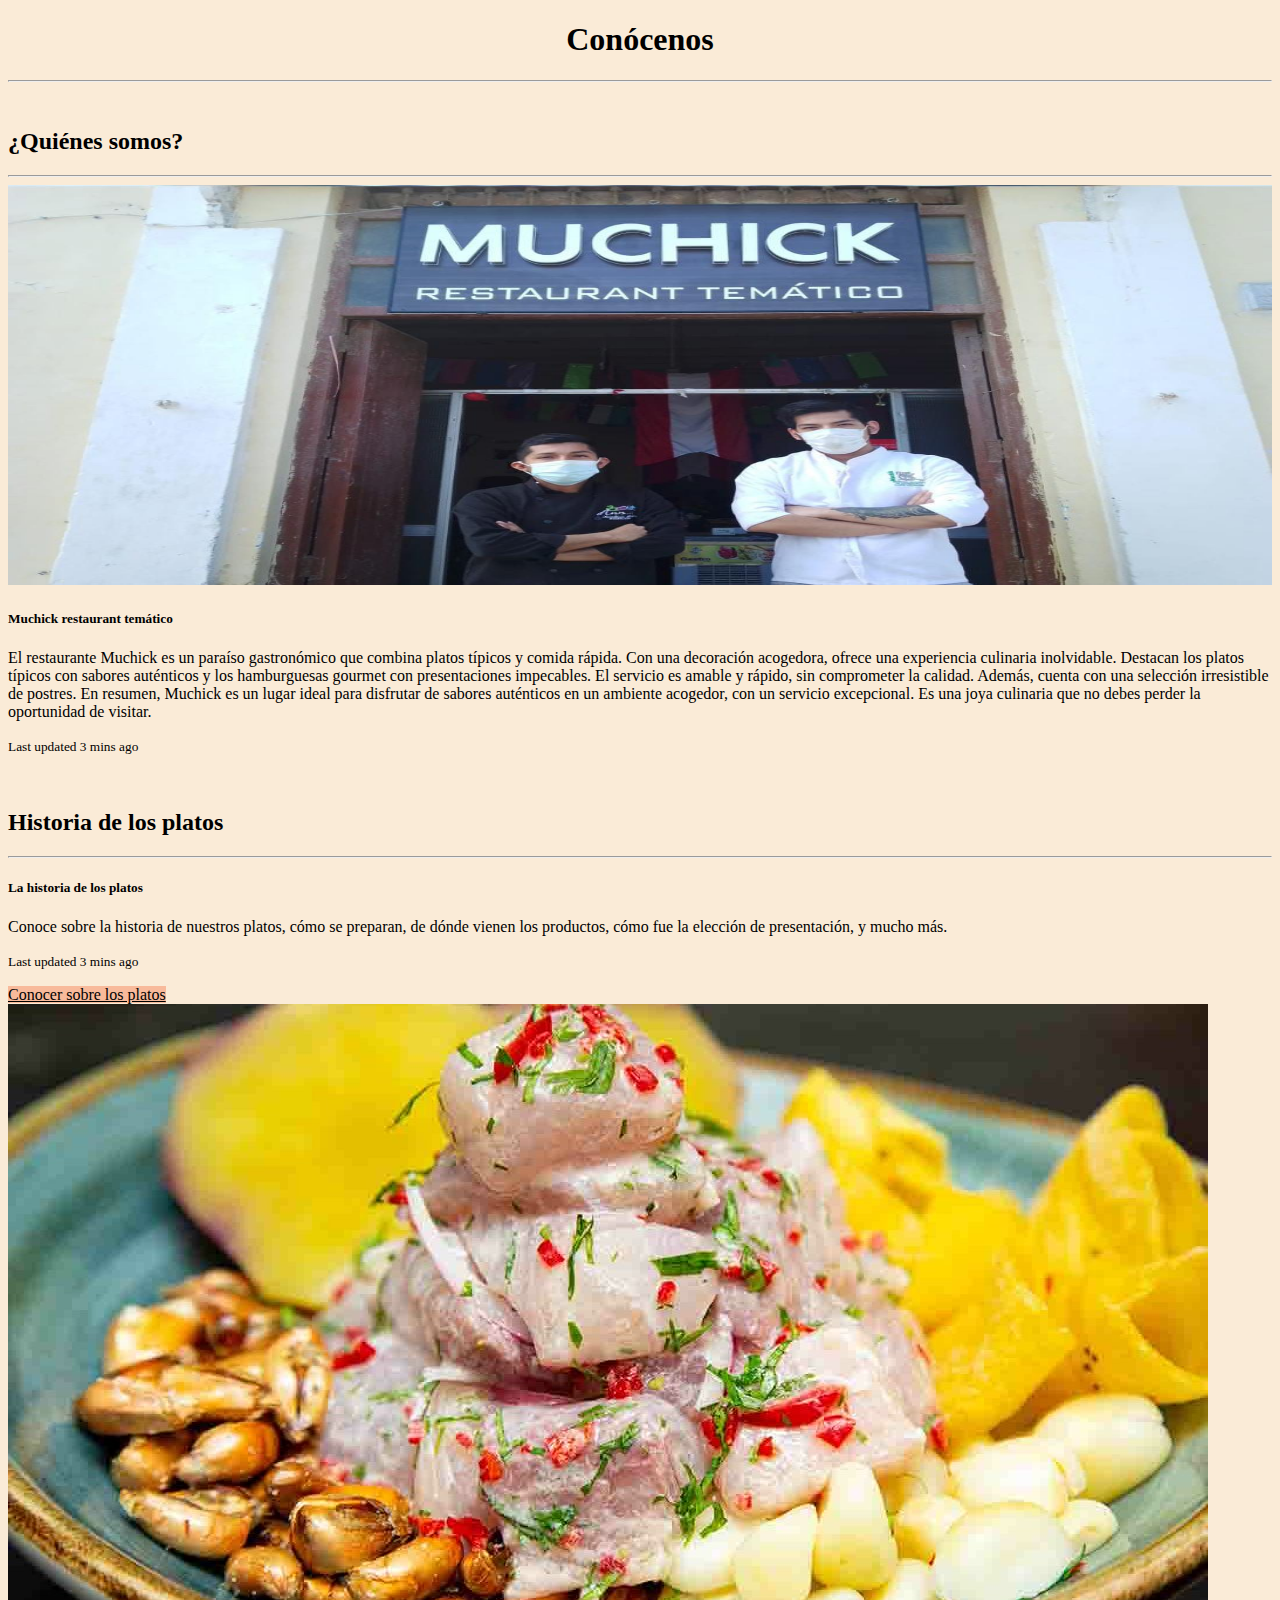
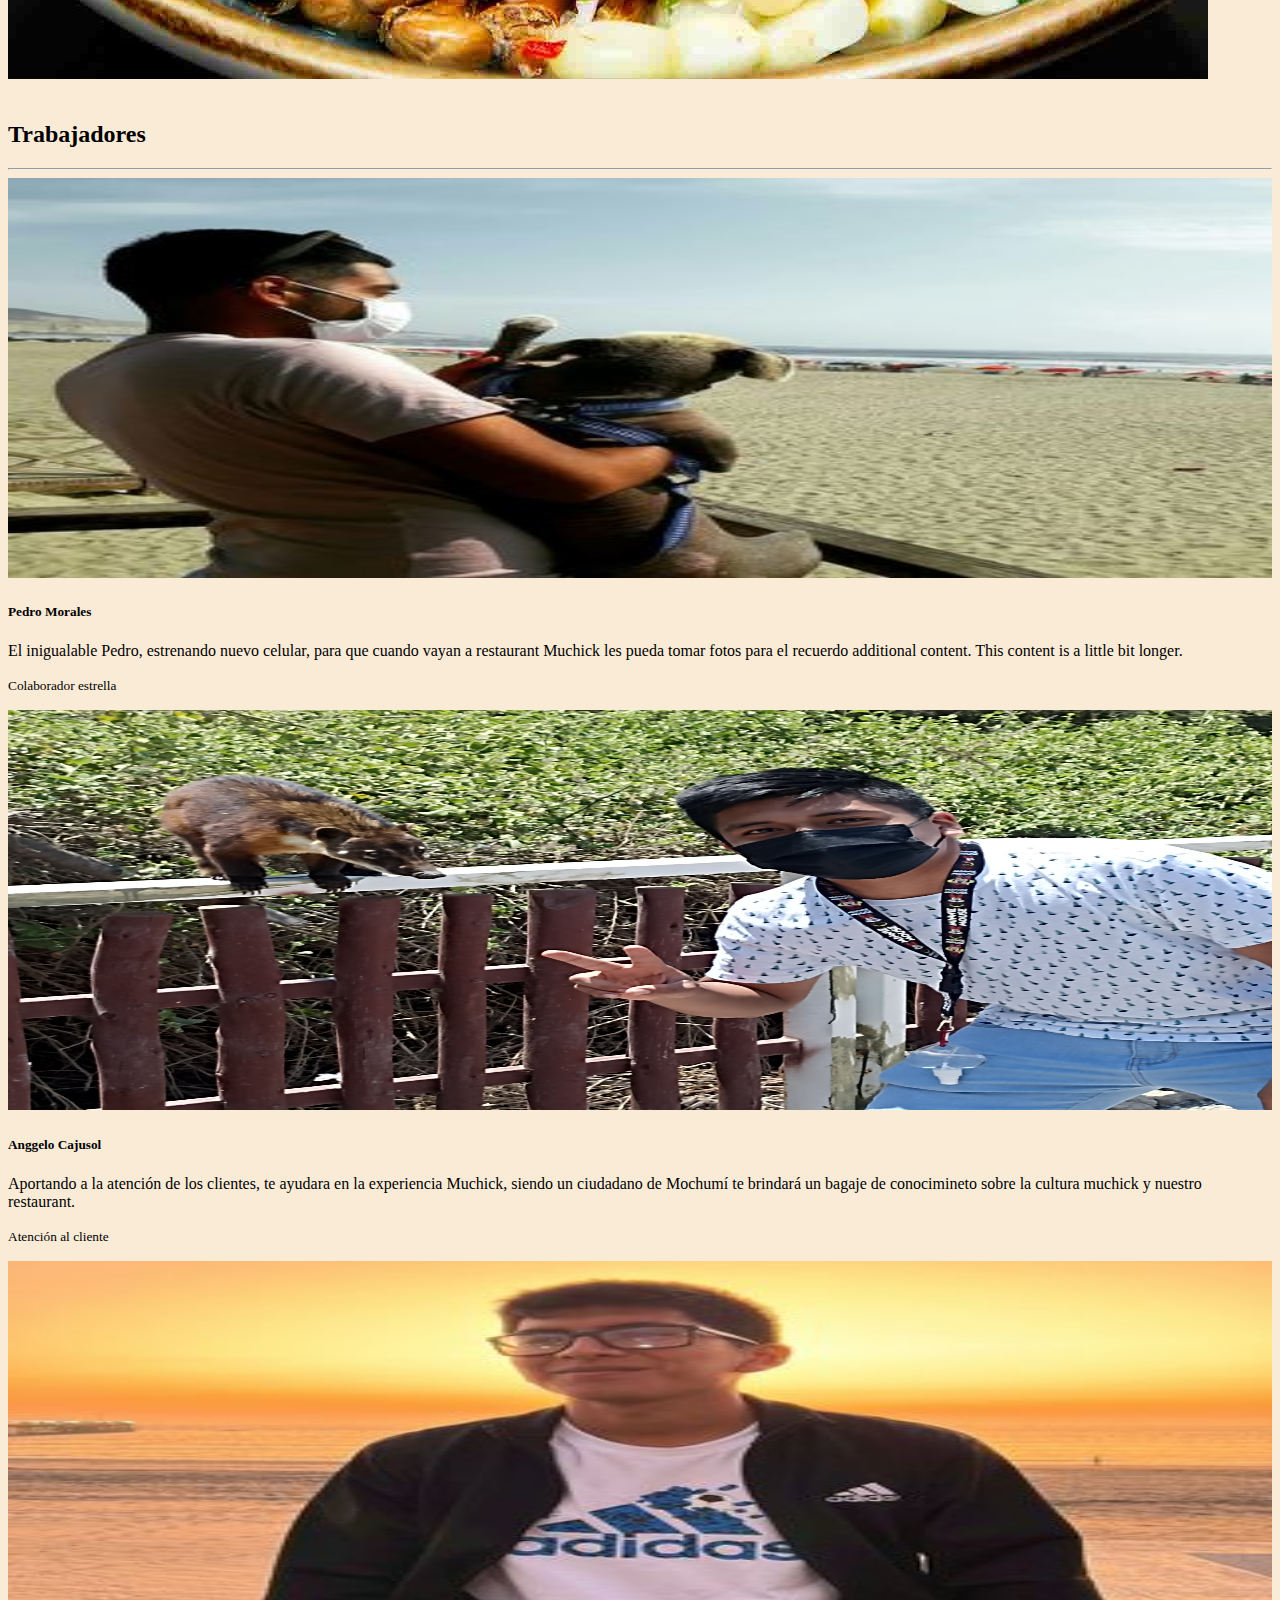
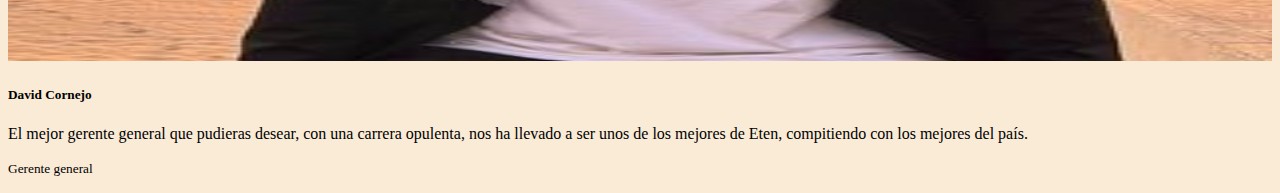
<file: index.html>
<!DOCTYPE html>
<html lang="en">

<head>
    <meta charset="UTF-8">
    <meta name="viewport" content="width=device-width, initial-scale=1.0">
    <link href="https://cdn.jsdelivr.net/npm/bootstrap@5.2.3/dist/css/bootstrap.min.css" rel="stylesheet"
        integrity="sha384-rbsA2VBKQhggwzxH7pPCaAqO46MgnOM80zW1RWuH61DGLwZJEdK2Kadq2F9CUG65" crossorigin="anonymous">
    <script src="https://cdn.jsdelivr.net/npm/bootstrap@5.2.3/dist/js/bootstrap.bundle.min.js"
        integrity="sha384-kenU1KFdBIe4zVF0s0G1M5b4hcpxyD9F7jL+jjXkk+Q2h455rYXK/7HAuoJl+0I4"
        crossorigin="anonymous"></script>
    <link rel="stylesheet" href="css/index.css">
    <title>bootstrap</title>
</head>

<body>
    <h1>Conócenos</h1>
    <hr><br>
    <div class="container">

        <h2>¿Quiénes somos?</h2>
        <hr>
        <div class="card mb-3">
            <img src="img/quienesSomos.jpg" class="card-img-top" alt="imagen">
            <div class="card-body">
                <h5 class="card-title">Muchick restaurant temático</h5>
                <p class="card-text">El restaurante Muchick es un paraíso gastronómico que combina platos típicos y
                    comida rápida. Con una decoración acogedora, ofrece una experiencia culinaria inolvidable. Destacan
                    los platos típicos con sabores auténticos y los hamburguesas gourmet con presentaciones impecables.
                    El servicio es amable y rápido, sin comprometer la calidad. Además, cuenta con una selección
                    irresistible de postres. En resumen, Muchick es un lugar ideal para disfrutar de sabores auténticos
                    en un ambiente acogedor, con un servicio excepcional. Es una joya culinaria que no debes perder la
                    oportunidad de visitar.
                </p>

                <p class="card-text"><small class="text-body-secondary">Last updated 3 mins ago</small></p>
            </div>
        </div><br>
        <h2>Historia de los platos</h2>
        <hr>
        <div class="card">
            <div class="card-body">
                <h5 class="card-title">La historia de los platos</h5>
                <p class="card-text">Conoce sobre la historia de nuestros platos, cómo se preparan, de dónde vienen los
                    productos, cómo fue la elección de presentación, y mucho más.</p>
                <p class="card-text"><small class="text-body-secondary">Last updated 3 mins ago</small></p>
                <a href="cornejo.html" class="btn btn-primary">Conocer sobre los platos</a>
            </div>
            <img src="img/Ceviche.jpg" class="card-img-bottom" alt="Ceviche">
        </div>
        <br>
        <h2>Trabajadores</h2><hr>
        <div class="card-group">
            <div class="card">
                
                <img src="img/pedro.jpg" class="card-img-top" alt="...">
                <div class="card-body">
                    <h5 class="card-title">Pedro Morales</h5>
                    <p class="card-text">El inigualable Pedro, estrenando nuevo celular, para que cuando vayan a restaurant Muchick les pueda tomar fotos para el recuerdo
                        additional content. This content is a little bit longer.</p>
                    <p class="card-text"><small class="text-body-secondary">Colaborador estrella</small></p>
                </div>
            </div>
            <div class="card">
                <img src="img/anggelo.jpg" class="card-img-top" alt="...">
                <div class="card-body">
                    <h5 class="card-title">Anggelo Cajusol</h5>
                    <p class="card-text">Aportando a la atención de los clientes, te ayudara en la experiencia Muchick, siendo un ciudadano de Mochumí te brindará un bagaje de conocimineto sobre la cultura muchick y nuestro restaurant.
                    </p>
                    <p class="card-text"><small class="text-body-secondary">Atención al cliente</small></p>
                </div>
            </div>
            <div class="card">
                <img src="img/Cornejo_Gerente.jpg" class="card-img-top" alt="...">
                <div class="card-body">
                    <h5 class="card-title">David Cornejo</h5>
                    <p class="card-text">El mejor gerente general que pudieras desear, con una carrera opulenta, nos ha llevado a ser unos de los mejores de Eten, compitiendo con los mejores del país.</p>
                    <p class="card-text"><small class="text-body-secondary">Gerente general</small></p>
                </div>
            </div>
        </div>






    </div>
</body>

</html>
</file>
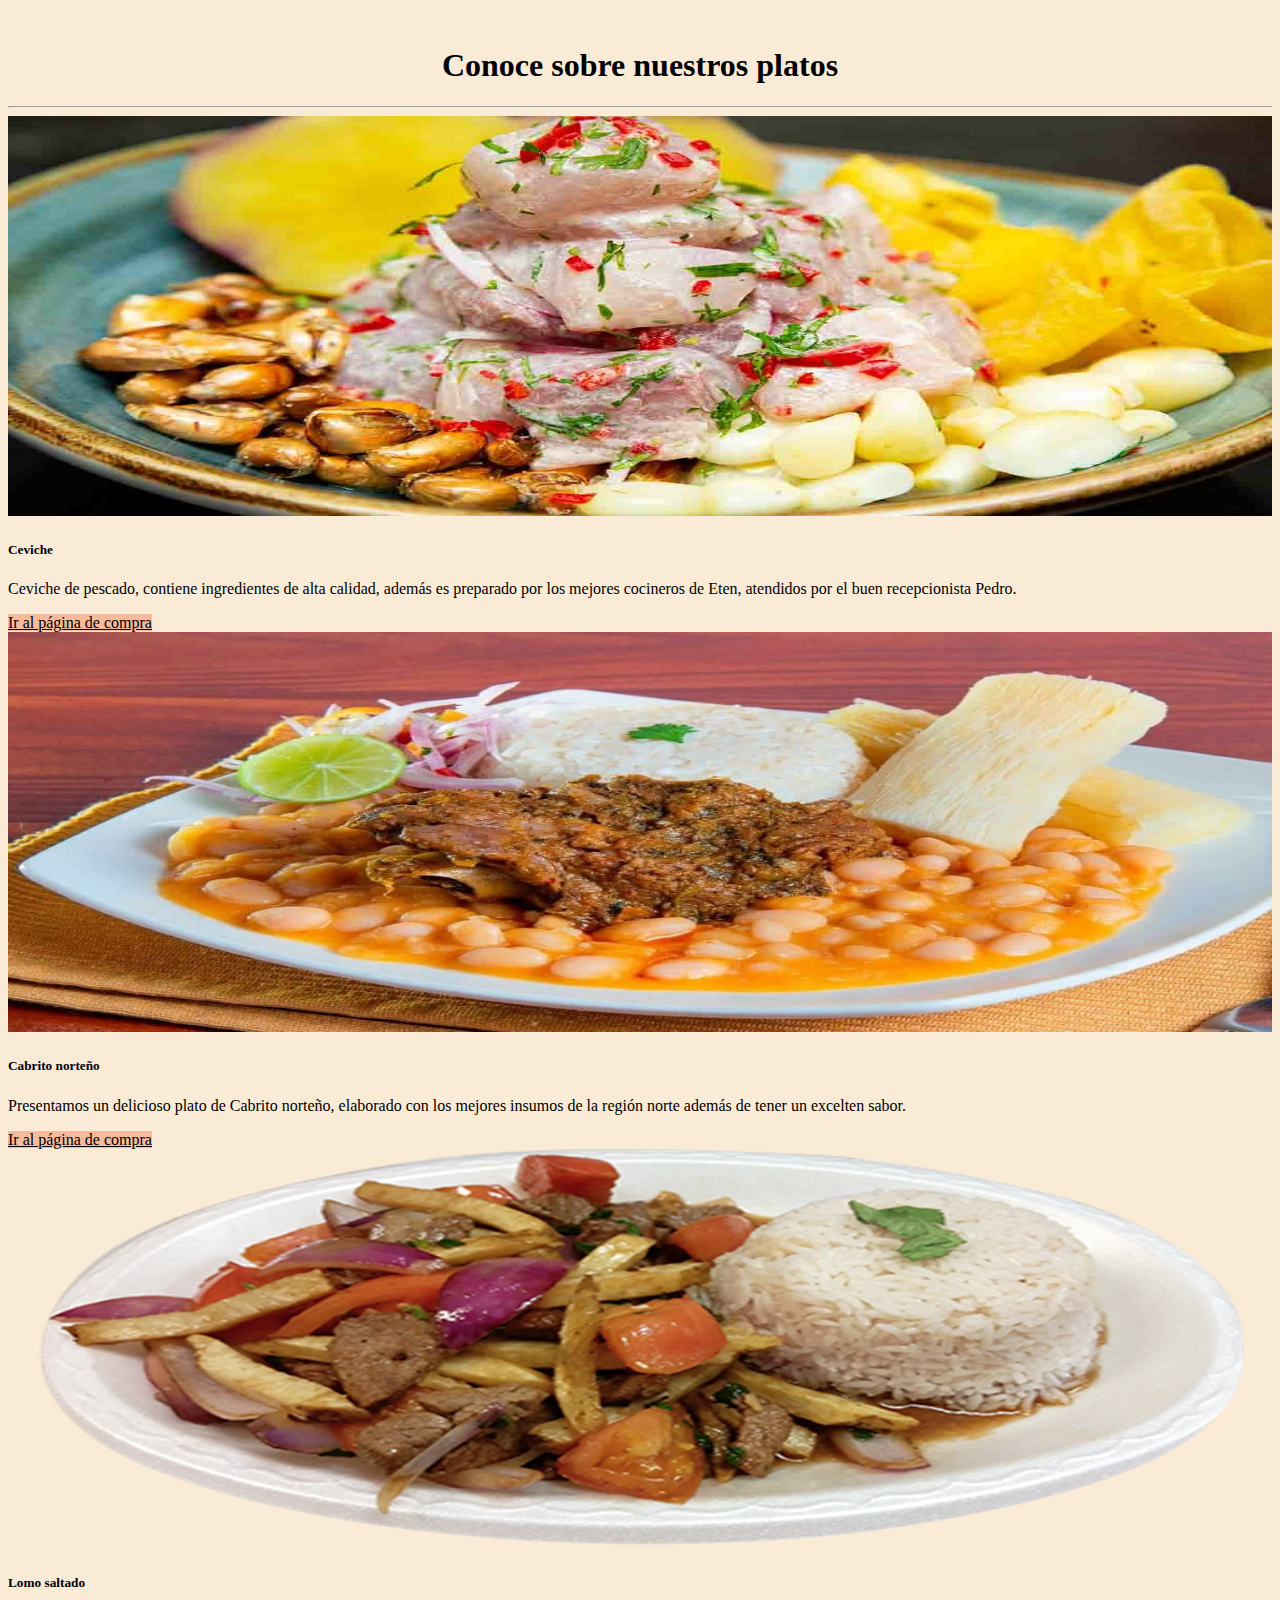
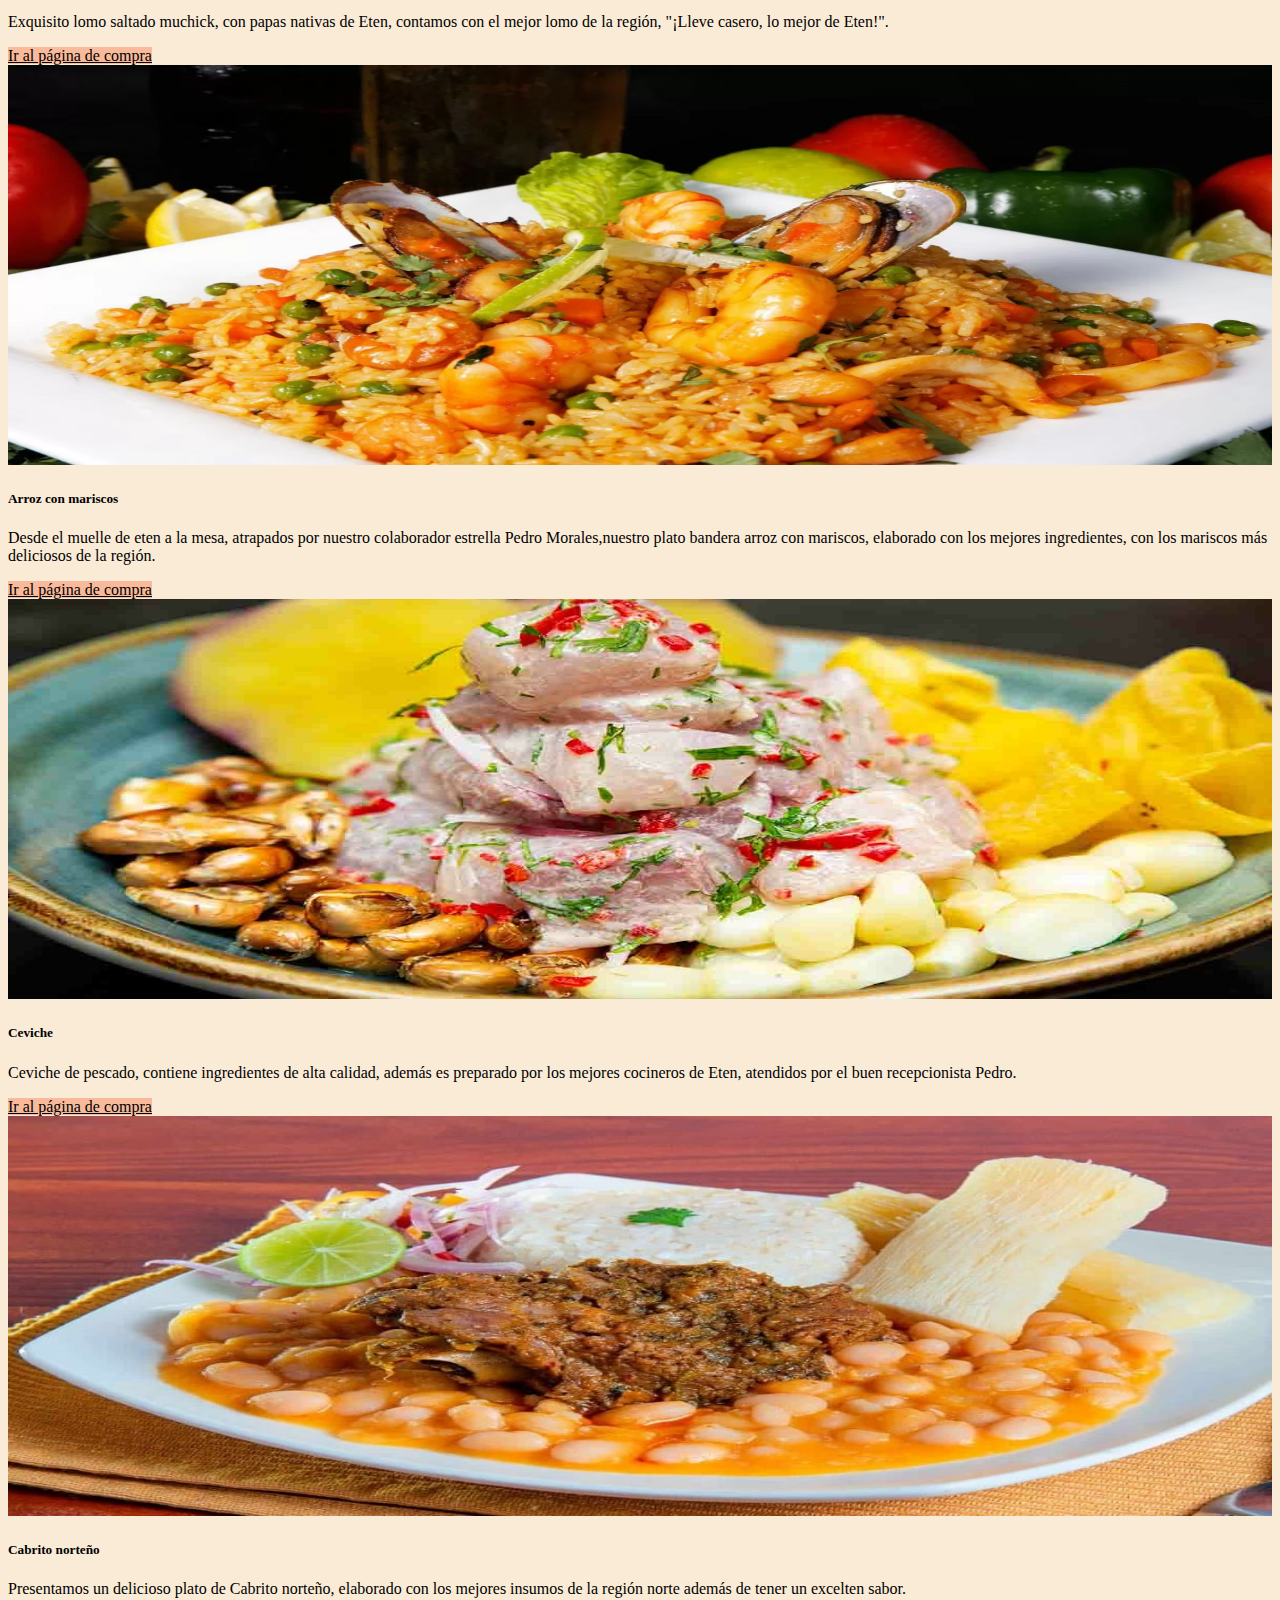
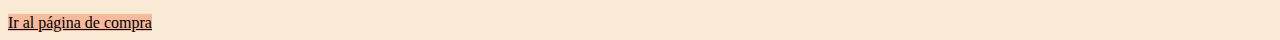
<file: cornejo.html>
<!DOCTYPE html>
<html lang="es">

<head>
    <meta charset="UTF-8">
    <meta name="viewport" content="width=device-width, initial-scale=1.0">
    <link href="https://cdn.jsdelivr.net/npm/bootstrap@5.2.3/dist/css/bootstrap.min.css" rel="stylesheet"
        integrity="sha384-rbsA2VBKQhggwzxH7pPCaAqO46MgnOM80zW1RWuH61DGLwZJEdK2Kadq2F9CUG65" crossorigin="anonymous">
    <script src="https://cdn.jsdelivr.net/npm/bootstrap@5.2.3/dist/js/bootstrap.bundle.min.js"
        integrity="sha384-kenU1KFdBIe4zVF0s0G1M5b4hcpxyD9F7jL+jjXkk+Q2h455rYXK/7HAuoJl+0I4"
        crossorigin="anonymous"></script>
    <link rel="stylesheet" href="css/index.css">
    <title>Cornejo</title>
</head>

<body class="container">
    <br>
    <h1>Conoce sobre nuestros platos</h1>
    <hr>
    <div class="row row-cols-1 row-cols-md-2 g-4">

        <div class="col">
            <div class="card">
                <img src="img/Ceviche.jpg" class="card-img-top" alt="Ceviche">
                <div class="card-body">
                    <h5 class="card-title">Ceviche</h5>
                    <p class="card-text">Ceviche de pescado, contiene ingredientes de alta calidad, además es preparado
                        por los mejores cocineros de Eten, atendidos por el buen recepcionista Pedro.</p>
                    <a href="index.html" class="btn btn-primary">Ir al página de compra</a>
                </div>

            </div>
        </div>
        <div class="col">
            <div class="card">
                <img src="img/cabritoPlato.jpg" class="card-img-top" alt="PlatoCabrito">
                <div class="card-body">
                    <h5 class="card-title">Cabrito norteño</h5>
                    <p class="card-text">Presentamos un delicioso plato de Cabrito
                        norteño, elaborado con los mejores insumos de la región norte
                        además de tener un excelten sabor.</p>
                    <a href="index.html" class="btn btn-primary">Ir al página de compra</a>
                </div>
            </div>
        </div>
        <div class="col">
            <div class="card">
                <img src="img/lomoSaltado.png" class="card-img-top" alt="lomoSaltado">
                <div class="card-body">
                    <h5 class="card-title">Lomo saltado</h5>
                    <p class="card-text">Exquisito lomo saltado muchick, con papas nativas de Eten, contamos con el
                        mejor lomo de la región, "¡Lleve casero, lo mejor de Eten!".</p>
                    <a href="index.html" class="btn btn-primary">Ir al página de compra</a>
                </div>
            </div>
        </div>

        <div class="col">
            <div class="card">
                <img src="img/Arroz-con-mariscos.jpg" class="card-img-top" alt="ArrozMariscos">
                <div class="card-body">
                    <h5 class="card-title">Arroz con mariscos</h5>
                    <p class="card-text">Desde el muelle de eten a la mesa, atrapados por nuestro colaborador estrella
                        Pedro Morales,nuestro plato bandera arroz con mariscos, elaborado con los mejores ingredientes,
                        con los mariscos más deliciosos de la región.</p>
                    <a href="index.html" class="btn btn-primary">Ir al página de compra</a>
                </div>
            </div>
        </div>
        <div class="col">
            <div class="card">
                <img src="img/Ceviche.jpg" class="card-img-top" alt="Ceviche">
                <div class="card-body">
                    <h5 class="card-title">Ceviche</h5>
                    <p class="card-text">Ceviche de pescado, contiene ingredientes de alta calidad, además es preparado
                        por los mejores cocineros de Eten, atendidos por el buen recepcionista Pedro.</p>
                    <a href="index.html" class="btn btn-primary">Ir al página de compra</a>
                </div>

            </div>
        </div>
        <div class="col">
            <div class="card">
                <img src="img/cabritoPlato.jpg" class="card-img-top" alt="PlatoCabrito">
                <div class="card-body">
                    <h5 class="card-title">Cabrito norteño</h5>
                    <p class="card-text">Presentamos un delicioso plato de Cabrito
                        norteño, elaborado con los mejores insumos de la región norte
                        además de tener un excelten sabor.</p>
                    <a href="index.html" class="btn btn-primary">Ir al página de compra</a>
                </div>
            </div>
        </div>
    </div>
</body>


</html>
</file>
<file: css/index.css>
.card-img-top{
    height: 400px;
    width: 100%;
}
body{
    background-color: antiquewhite;
}
.img-fluid{
    height: 200px;
    width: 300px;
}
h1{
    text-align: center;
    
}
.btn{
    color: black;
    background-color: rgb(248, 186, 155);
    border: none;
}
</file>
